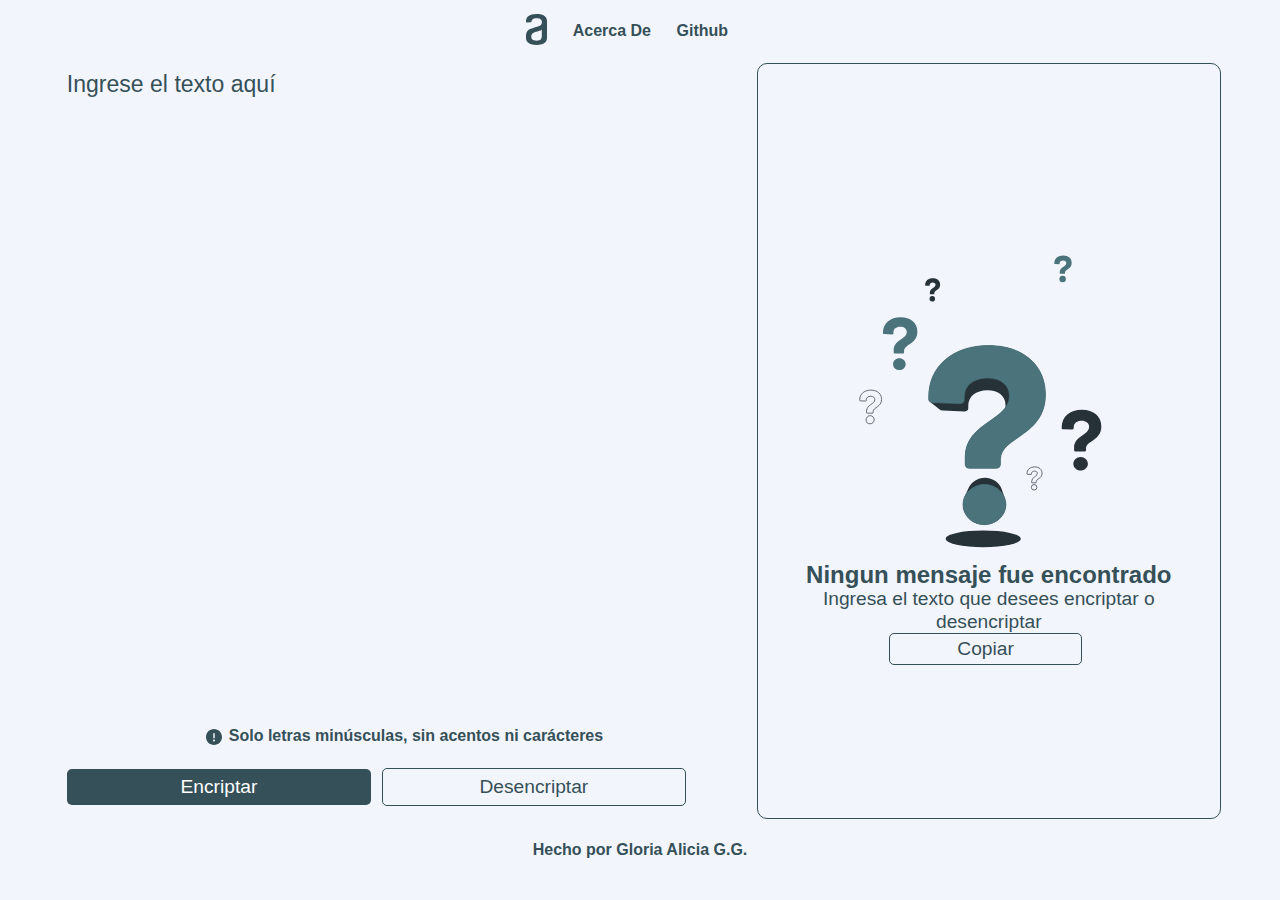
<file: index.html>
<!DOCTYPE html>
<html lang="es">
<head>
    <meta charset="UTF-8">
    <meta http-equiv="X-UA-Compatible" content="IE=edge">
    <meta name="viewport" content="width=device-width, initial-scale=1.0">
    <link rel="stylesheet" href="styles/normalize.css">
    <link rel="icon" type="icon" href="a.ico"/>

    <link rel="stylesheet" href="styles/style.css">
    <title>encriptador de Gloria</title>
</head>
<body>
    <nav class="menu">
        <ul>
            <a href="index.html"><li><img src="./assets/a.svg" alt="logo"></li></a>
            <a href="./subpages/learn.html"><li>Acerca De</li></a>
            <a href="https://github.com/Trayheadlight/challengeEncriptador"><li>Github</li></a>
        </ul>
    </nav>
    <main class="container">
        <section class="encriptar" id="seccionEntrada" >
            <textarea name="entrada" id="entrada" class="entrada" placeholder="Ingrese el texto aquí" required></textarea>
            <div class="buttons">
                <p> 
                    <img src="./assets/circle-exclamation-solid.svg" alt="advertencia">
                    Solo letras minúsculas, sin acentos ni carácteres
                </p>
                <div class="columna">
                    <button class="paraEncriptar" id="botonEncriptar">Encriptar</button>
                    <button class="botonSimple" id="botonDes" >Desencriptar</button>
                </div>
            </div>
        </section>

        <section class="mostrar" id="seccionMostrar" >
            <img src="./assets/right.svg" alt="correcto" id="iconCorrecto">
            <img src="./assets/Questions-bro.svg" alt="imagen ilustrativa de Alura" id="imagenSinMensaje">
            <h2 id="titulo">Ningun mensaje fue encontrado</h2>
            <textarea id="mostrar" >Ingresa el texto que desees encriptar o desencriptar</textarea>
            <div class="columna" class="centrado">
                <button class="botonSimple" id="bcopiar" >Copiar</button>
                <button class="botonSimple" id="volver" >Volver</button>
            </div>
        </section>
    </main>
    <section class="menu">
        <p>Hecho por Gloria Alicia G.G.</p>
    </section>
    <script src="./scripts/modoOscuro.js"></script>
    <script src="./scripts/app.js"></script>
</body>
</html>
</file>
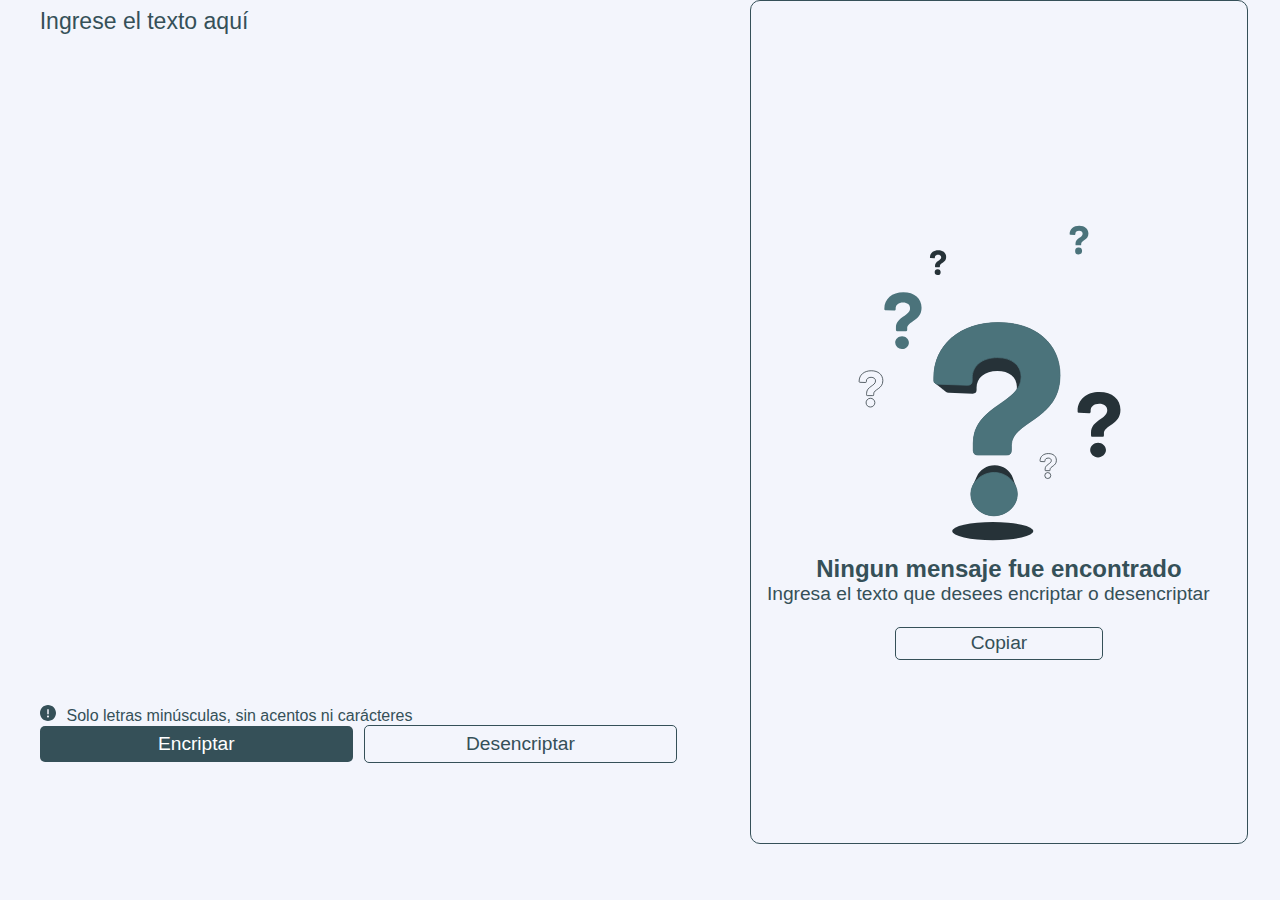
<file: encriptador/index.html>
<!DOCTYPE html>
<html lang="es">
<head>
    <meta charset="UTF-8">
    <meta http-equiv="X-UA-Compatible" content="IE=edge">
    <meta name="viewport" content="width=device-width, initial-scale=1.0">
    <link rel="stylesheet" href="styles/normalize.css">

    <link rel="stylesheet" href="styles/style.css">
    <title>encriptador</title>
</head>
<body>
    <main class="container">
        <section class="encriptar" id="seccionEntrada" >
            <textarea name="entrada" id="entrada" class="entrada" placeholder="Ingrese el texto aquí" required></textarea>
            <div class="buttons">
                <p> 
                    <img src="./assets/circle-exclamation-solid.svg" alt="advertencia">
                    Solo letras minúsculas, sin acentos ni carácteres
                </p>
                <div class="columna">
                    <button class="paraEncriptar" id="botonEncriptar">Encriptar</button>
                    <button class="botonSimple" id="botonDes" >Desencriptar</button>
                </div>
            </div>
        </section>

        <section class="mostrar" id="seccionMostrar" >
            <img src="./assets/right.svg" alt="correcto" id="iconCorrecto">
            <img src="./assets/Questions-bro.svg" alt="imagen ilustrativa de Alura" id="imagenSinMensaje">
            <h2 id="titulo">Ningun mensaje fue encontrado</h2>
            <textarea id="mostrar" >Ingresa el texto que desees encriptar o desencriptar</textarea>
            <div class="columna">
                <button class="botonSimple" id="bcopiar" >Copiar</button>
                <button class="botonSimple" id="volver" >Volver</button>
            </div>
        </section>
    </main>
    <script src="app.js"></script>
</body>
</html>
</file>
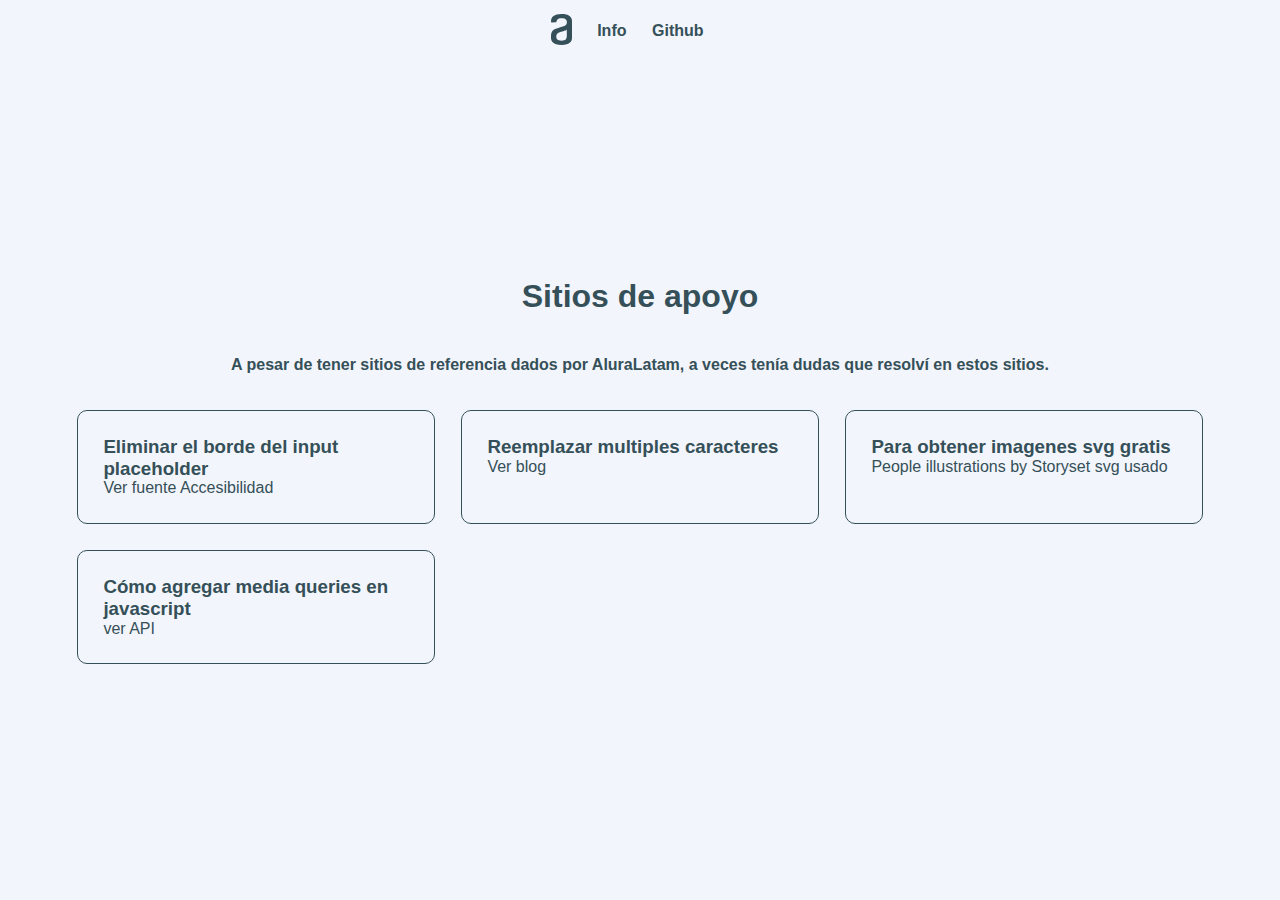
<file: subpages/learn.html>
<!DOCTYPE html>
<html lang="en">
<head>
    <meta charset="UTF-8">
    <meta http-equiv="X-UA-Compatible" content="IE=edge">
    <meta name="viewport" content="width=device-width, initial-scale=1.0">
    <link rel="stylesheet" href="../styles/normalize.css">
    <link rel="stylesheet" href="../styles/info.css">
    <title>Sobre lo aprendido</title>
</head>
<body>
    <nav class="menu">
        <ul>
            <a href="../index.html"><li><img src="../assets/a.svg" alt="logo"></li></a>
            <a href="learn.html"><li>Info</li></a>
            <a href="https://github.com/Trayheadlight/challengeEncriptador"><li>Github</li></a>
        </ul>
    </nav>
    <main class="container">
        <h1>Sitios de apoyo</h1>
        <p>A pesar de tener sitios de referencia dados por AluraLatam, a veces tenía dudas que resolví en estos sitios.</p>

        <section>
            <article  class="info">
                <div class="article">
                    <h3>Eliminar el borde del input placeholder</h3>
                    <a target="_blank" href="https://stackoverflow.com/questions/3397113/how-to-remove-focus-border-outline-around-text-input-boxes-chrome?newreg=1c2792eafd9349a6a7553b399328e1d8">Ver fuente</a>

                    <a target="_blank" href="https://www.a11yproject.com/posts/never-remove-css-outlines/#:%7E:text=Using%20the%20CSS%20rule%20%3Afocus,with%20the%20link%20or%20control.">Accesibilidad</a>
                </div>

                <div class="article">
                    <h3>Reemplazar multiples caracteres</h3>
                    <a target="_blank" href="https://es.acervolima.com/javascript-reemplazar-varias-strings-con-varias-otras-strings/">Ver blog</a>
                </div>

                <div class="article">
                    <h3>Para obtener imagenes svg gratis</h3>
                    <a target="_blank" href="https://storyset.com/people">People illustrations by Storyset</a>

                    <a target="_blank" href="https://storyset.com/illustration/questions/bro">svg usado</a>
                </div>

                <div class="article">
                    <h3>Cómo agregar media queries en javascript</h3>
                    <a target="_blank" href="https://developer.mozilla.org/es/docs/Web/API/Window/matchMedia">ver API</a>
                </div>
            </article>
        </section>
    </main>
</body>
</html>
</file>
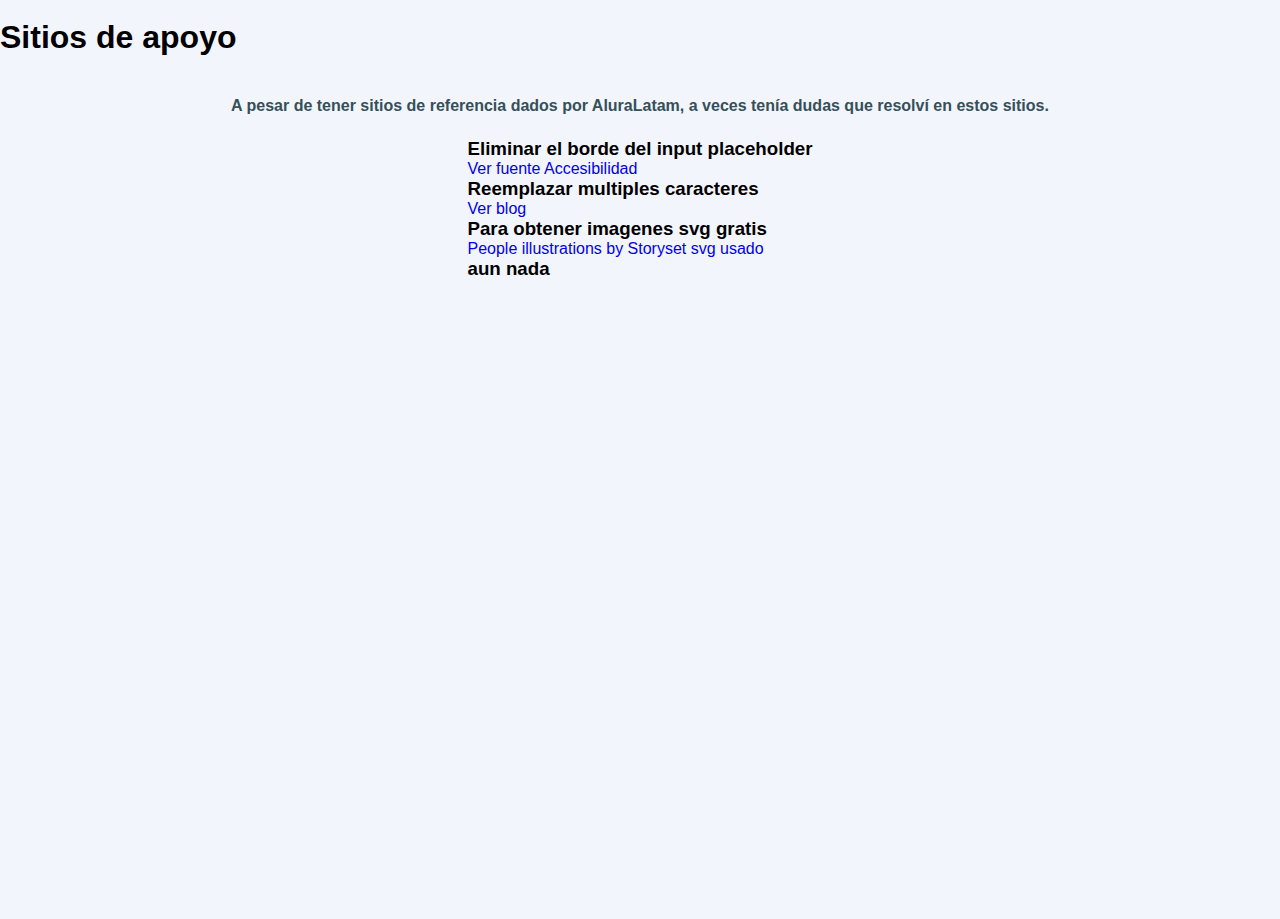
<file: encriptador/subpages/learn.html>
<!DOCTYPE html>
<html lang="en">
<head>
    <meta charset="UTF-8">
    <meta http-equiv="X-UA-Compatible" content="IE=edge">
    <meta name="viewport" content="width=device-width, initial-scale=1.0">
    <link rel="stylesheet" href="/styles/normalize.css">

    <link rel="stylesheet" href="/styles/style.css">
    <title>Sobre lo aprendido</title>
</head>
<body>
    <main>
        <h1>Sitios de apoyo</h1>
        <p>A pesar de tener sitios de referencia dados por AluraLatam, a veces tenía dudas que resolví en estos sitios.</p>

        <section class="container">
            <article class="wrapper">
                <div class="article">
                    <h3>Eliminar el borde del input placeholder</h3>
                    <a href="https://stackoverflow.com/questions/3397113/how-to-remove-focus-border-outline-around-text-input-boxes-chrome?newreg=1c2792eafd9349a6a7553b399328e1d8">Ver fuente</a>

                    <a href="https://www.a11yproject.com/posts/never-remove-css-outlines/#:%7E:text=Using%20the%20CSS%20rule%20%3Afocus,with%20the%20link%20or%20control.">Accesibilidad</a>
                </div>

                <div class="article">
                    <h3>Reemplazar multiples caracteres</h3>
                    <a href="https://es.acervolima.com/javascript-reemplazar-varias-strings-con-varias-otras-strings/">Ver blog</a>
                </div>

                <div class="article">
                    <h3>Para obtener imagenes svg gratis</h3>
                    <a href="https://storyset.com/people">People illustrations by Storyset</a>

                    <a href="Questions Customizable Cartoon Illustrations | Bro Style
                    https://storyset.com/illustration/questions/bro">svg usado</a>
                </div>

                <div class="article">
                    <h3>aun nada</h3>
                </div>
            </article>
        </section>
    </main>
</body>
</html>
</file>
<file: styles/style.css>
:root{
    --light-blue: #F3F5FC;
    --primary-color: #355058;
    box-sizing: border-box;
    --alturacontendor: 84vh;
    font-family: Arial, Helvetica, sans-serif;
}
body{
    background-color: var(--light-blue);
    background-image: url(https://images.unsplash.com/photo-1622547748225-3fc4abd2cca0?ixlib=rb-1.2.1&ixid=MnwxMjA3fDB8MHxwaG90by1wYWdlfHx8fGVufDB8fHx8&auto=format&fit=crop&w=1032&q=80);
    background-size: cover;
    background-repeat: no-repeat;
    background-position: center;
    height: 100vh;
}
.menu{
    width: 100%;
    height: 7vh;
    align-content: center;
    flex-direction: row;
}
.menu img{
    width: 1.3rem;
}
.menu ul, p{
    height: 7vh;
    display: flex;;
    align-items: center;
    justify-content: center;
    font-family: Helvetica;
    font-weight: bold;
    color: var(--primary-color);
}
.menu ul a{
    margin-right: 2vw;
    color: var(--primary-color);
}
.container{
    font-family: Arial, Helvetica, sans-serif;
    height: var(--alturacontendor);
    padding: 0 2vw;
    margin: 0 auto;
    display: -webkit-box;
    display: -ms-flexbox;
    display: flex;
    -webkit-box-pack: center;
        -ms-flex-pack: center;
        justify-content: center;
    -webkit-box-align: center;
        -ms-flex-align: center;
        align-content: center;
}
.encriptar{
    height: 95%;
    width: 55%;
    margin-right: 0.5vw;
}
.encriptar, input{
    background-color: transparent;
    padding: 0.6vw;
}
/* editar el texto de entrada, Input */
textarea{
    resize: none;
    width: 100%;
    overflow: hidden;
    background-color: transparent;
}
.entrada{
    width: 100%;
    min-height: 70vh;
}
.encriptar ::-webkit-input-placeholder, :focus, :enabled{
    outline: 0;
    -webkit-appearance: none;
    appearance: none;
    border: transparent;
    color: var(--primary-color);
    font-size: larger;
    text-align: start;
}
.encriptar ::-moz-placeholder, :focus, :enabled{
    outline: 0;
    -webkit-appearance: none;
    -moz-appearance: none;
         appearance: none;
    border: transparent;
    color: var(--primary-color);
    font-size: larger;
    text-align: start;
}
.encriptar :-ms-input-placeholder, :focus, :enabled{
    outline: 0;
    -webkit-appearance: none;
    appearance: none;
    border: transparent;
    color: var(--primary-color);
    font-size: larger;
    text-align: start;
}
.encriptar ::placeholder, :focus, :enabled{
    outline: 0;
    -webkit-appearance: none;
    -moz-appearance: none;
         appearance: none;
    border: transparent;
    color: var(--primary-color);
    font-size: larger;
    text-align: start;
}
input, ::-webkit-input-placeholder{
    height: 50vh;
    width: 90%;
}
input, ::-moz-placeholder{
    height: 50vh;
    width: 90%;
}
input, :-ms-input-placeholder{
    height: 50vh;
    width: 90%;
}
input, ::placeholder{
    height: 50vh;
    width: 85%;
}
/**********+ icono ***********/
.buttons img{
    margin-right: 0.5vw;
}
.buttons p{
    color: var(--primary-color);
}
/***************botones******************/
.paraEncriptar{
    border: none;
    background-color: var(--primary-color);
    color: white;
    padding: 1% 8%;
    cursor: pointer;
    margin-right:0.5vw;
    border-radius: 5px;
    width: 45%;
    text-align: center;
    transition: 0.5s;
}
.paraEncriptar:hover{
    transform: scale(0.96);
}
.botonSimple{
    border: solid 1px var(--primary-color);
    color: var(--primary-color);
    padding: 1% 8%;
    cursor: pointer;
    border-radius: 5px;
    text-align: center;
    width: 45%;
    background-color: transparent;
    margin-right:0.5vw;
}
.botonSimple:hover{
    transform: scale(0.96);
}
.columna{
    width: 100%;
}
.centrado{
    display: inline-flex;
    justify-content: center;
    align-items: center;
}
/*********************** mostrar *********/
.mostrar{
    display: -webkit-box;
    display: -ms-flexbox;
    display: flex;
    -webkit-box-align: center;
        -ms-flex-align: center;
        align-items: center;
    -webkit-box-pack: center;
        -ms-flex-pack: center;
        justify-content: center;
    -webkit-box-orient: vertical;
    -webkit-box-direction: normal;
        -ms-flex-direction: column;
        flex-direction: column;
    text-align: center;
    min-height: 70vh;
    border-radius: 10px;
    padding: 1rem;
    width: 35%;
    border: solid 1px var(--primary-color);
    color: var(--primary-color);
}
#mostrar{
    text-align: center;
}
.mostrar img{
    max-width: 80%;
}

#ocultar{
    margin-bottom: 1vw;
}
#volver{
    display: none;
}
/* modo oscuro */

/* responsive design */
@media screen and (max-width: 750px){
    body{
        width: 100vw;
    }
    .container{
        display: inline-block;
        height: var(--alturacontendor);
        width: 100%;
        padding: 0;
    }
    section, #seccionEntrada{
        width: 90%;
        height: 95%;
        padding-top: 2vh;
    }
    .encriptar{
        padding: 0 3vw;
        margin: 0;
    }
    .entrada{
        min-height: 80%;
    }
    .paraEncriptar{
        width: 100%;
        margin-bottom: 1vw;
    }
    .botonSimple{
        width: 100%;
        margin-bottom: 1vw;
    }

    /*mostrar*/
    #seccionMostrar{
        display: none;
        width: 88%;
        margin: 3vw auto 0 auto;
        height: 90%;
    }
    .mostrar img{
        max-width: 60%;
    }
    #volver{
        display: flex;
        align-items: center;
        justify-content: center;
        text-align: center;
    }
    .mostrar img{
        margin-bottom: 2vw;
    }
    .menu{
        display: block;
    }
}

@media screen and (max-width: 500px) {
    .columna{
        display: flex;
        flex-direction: column;
        text-align: center;
    }
    .paraEncriptar{
        margin-bottom: 2vw;
    }
    .botonSimple{
        margin-bottom: 2vw;
    }
}
</file>
<file: encriptador/styles/style.css>
:root{
    --light-blue: #F3F5FC;
    --primary-color: #355058;
    box-sizing: border-box;
}
body{
    background-color: var(--light-blue);
    background-image: url(https://images.unsplash.com/photo-1622547748225-3fc4abd2cca0?ixlib=rb-1.2.1&ixid=MnwxMjA3fDB8MHxwaG90by1wYWdlfHx8fGVufDB8fHx8&auto=format&fit=crop&w=1032&q=80);
    background-size: cover;
    background-repeat: no-repeat;
    background-position: center;
}
.container{
    font-family: Arial, Helvetica, sans-serif;
    height: 100vh;
    width: 95%;
    margin:0 auto;
    display: -webkit-box;
    display: -ms-flexbox;
    display: flex;
    -webkit-box-pack: center;
        -ms-flex-pack: center;
        justify-content: center;
    -webkit-box-align: center;
        -ms-flex-align: center;
        align-content: center;
}
.menu{
    margin: 1vw 2vw 1vw 0;
}
.encriptar{
    height: 90%;
    width: 60%;
    margin-right: 0.5vw;
}
.encriptar, input{
    background-color: transparent;
    padding: 0.6vw;
}
/* editar el texto de entrada, Input */
textarea{
    resize: none;
    width: 100%;
    overflow: hidden;
    background-color: transparent;
}
.entrada{
    width: 100%;
    min-height: 77vh;
}
.encriptar ::-webkit-input-placeholder, :focus, :enabled{
    outline: 0;
    -webkit-appearance: none;
    appearance: none;
    border: transparent;
    color: var(--primary-color);
    font-size: larger;
    text-align: start;
}
.encriptar ::-moz-placeholder, :focus, :enabled{
    outline: 0;
    -webkit-appearance: none;
    -moz-appearance: none;
         appearance: none;
    border: transparent;
    color: var(--primary-color);
    font-size: larger;
    text-align: start;
}
.encriptar :-ms-input-placeholder, :focus, :enabled{
    outline: 0;
    -webkit-appearance: none;
    appearance: none;
    border: transparent;
    color: var(--primary-color);
    font-size: larger;
    text-align: start;
}
.encriptar ::placeholder, :focus, :enabled{
    outline: 0;
    -webkit-appearance: none;
    -moz-appearance: none;
         appearance: none;
    border: transparent;
    color: var(--primary-color);
    font-size: larger;
    text-align: start;
}
input, ::-webkit-input-placeholder{
    height: 50vh;
    width: 90%;
}
input, ::-moz-placeholder{
    height: 50vh;
    width: 90%;
}
input, :-ms-input-placeholder{
    height: 50vh;
    width: 90%;
}
input, ::placeholder{
    height: 50vh;
    width: 85%;
}
/**********+ icono ***********/
.buttons img{
    margin-right: 0.5vw;
}
.buttons p{
    color: var(--primary-color);
}
/***************botones******************/
.paraEncriptar{
    border: none;
    background-color: var(--primary-color);
    color: white;
    padding: 1% 8%;
    cursor: pointer;
    margin-right:0.5vw;
    border-radius: 5px;
    width: 45%;
    text-align: center;
}
.botonSimple{
    border: solid 1px var(--primary-color);
    color: var(--primary-color);
    padding: 1% 8%;
    cursor: pointer;
    border-radius: 5px;
    text-align: center;
    width: 45%;
    background-color: transparent;
}
.columna{
    width: 100%;
}
/*********************** mostrar *********/
.mostrar{
    display: -webkit-box;
    display: -ms-flexbox;
    display: flex;
    -webkit-box-align: center;
        -ms-flex-align: center;
        align-items: center;
    -webkit-box-pack: center;
        -ms-flex-pack: center;
        justify-content: center;
    -webkit-box-orient: vertical;
    -webkit-box-direction: normal;
        -ms-flex-direction: column;
        flex-direction: column;
    text-align: center;
    height: 90%;
    border-radius: 10px;
    padding: 1rem;
    width: 40%;
    border: solid 1px var(--primary-color);
    color: var(--primary-color);
}
.mostrar img{
    max-width: 80%;
}

#ocultar{
    margin-bottom: 1vw;
}
#volver{
    display: none;
}
/* responsive design */
@media screen and (max-width: 750px){
    .container{
        display: inline-block;
        height: 100vh;
        width: 100vw;
    }
    section, #seccionEntrada{
        width: 90%;
        height: 95%;
        margin: 0 auto;
        padding-top: 2vh;
    }
    .paraEncriptar{
        width: 100%;
        margin-bottom: 1vw;
    }
    .botonSimple{
        width: 100%;
        margin-bottom: 1vw;
    }

    /*mostrar*/
    #seccionMostrar{
        display: none;
        width: 95%;
        margin: 3vw 0 0 0;
        height: 90%;
    }
    #volver{
        display: flex;
        align-items: center;
        justify-content: center;
        text-align: center;
    }
    .mostrar img{
        margin-bottom: 2vw;
    }
}

@media screen and (max-width: 500px) {
    .columna{
        display: flex;
        flex-direction: column;
        text-align: center;
    }
    .paraEncriptar{
        margin-bottom: 2vw;
    }
    .botonSimple{
        margin-bottom: 2vw;
    }
}
</file>
<file: styles/info.css>
:root{
    --light-blue: #F3F5FC;
    --primary-color: #355058;
    font-family: Arial, Helvetica, sans-serif;
}
body{
    background-color: var(--light-blue);
    background-image: url(https://images.unsplash.com/photo-1622547748225-3fc4abd2cca0?ixlib=rb-1.2.1&ixid=MnwxMjA3fDB8MHxwaG90by1wYWdlfHx8fGVufDB8fHx8&auto=format&fit=crop&w=1032&q=80);
    background-size: cover;
    background-repeat: no-repeat;
    background-position: center;
    height: 100vh;
}
.container{
    display: flex;
    flex-direction: column;
    justify-content: center;
    width: 90vw;
    height: 90vh;
    margin:auto;
}

.menu{
    width: 100%;
    height: 7vh;
    align-content: center;
    flex-direction: row;
}
.menu img{
    width: 1.3rem;
}
.menu ul, p{
    height: 7vh;
    display: flex;;
    align-items: center;
    justify-content: center;
    font-family: Helvetica;
    font-weight: bold;
    color: var(--primary-color);
}
.menu ul a{
    margin-right: 2vw;
    color: var(--primary-color);
}
h1{
    text-align: center;
    color: var(--primary-color);
}
.info{
    color: var(--primary-color);
    display: grid;
    grid-template-columns: repeat(auto-fill, minmax(300px, 1fr));
}
.article{
    border: solid 1px var(--primary-color);
    border-radius: 10px;
    padding: 2vw;
    margin: 1vw;
}
.article, a{
    color: var(--primary-color);
}
a:hover{
    font-weight: bold;
}
</file>
